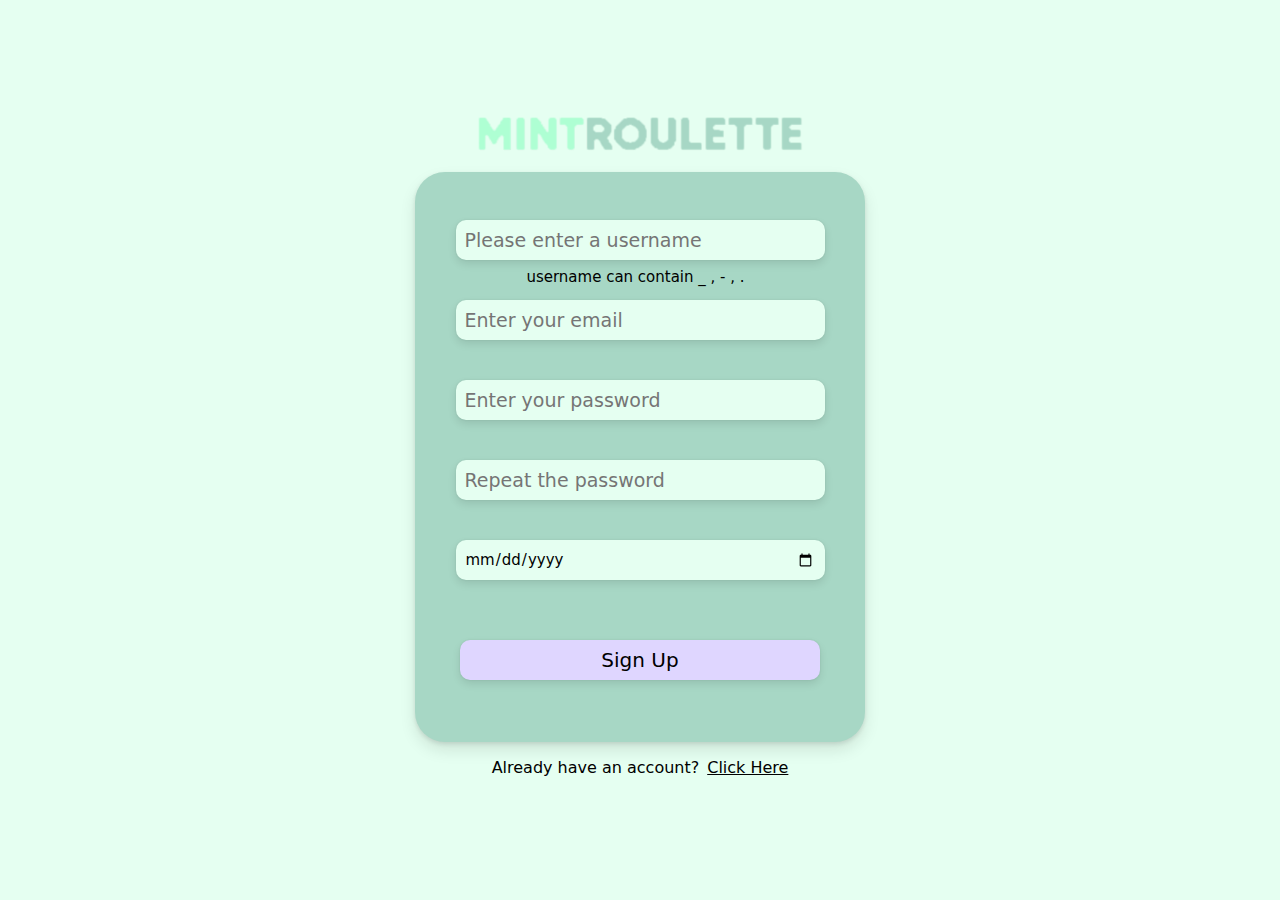
<file: SignUp/index.html>
<!DOCTYPE html>
<html lang="en">
<head>
   <title>Sign Up</title>
   <link rel="stylesheet" href="signup.css">
</head>
<body>
   <div class="root">
      <img src="../pictures/MintTextOnly2.png" id="logoText">
      <div class="infoBox">
         <div class="userNameBox">
            <input type="string" id="userName" class="infoBox1" placeholder="Please enter a username" maxlength="25">
            <div id="userNameError" class="errorBox2">username can contain _  ,  -  ,  .  </div>
         </div>
           <div class="emailBox">
            <input type="email" id="email" class="infoBox1" placeholder="Enter your email">
            <div id="emailError" class="errorBox1"></div>
           </div>
             <div id="passwordBox">
               <div id="boxForCheckBox" class="box1">
                  <input type="password" id="password" class="infoBox1" placeholder="Enter your password" maxlength="30">
                  <input type="checkbox" id="showPassword" class="checkbox">
                  <div id="showPasswordBox" class="showPasswordBox">Show password</div>
               </div>
               <div id="passwordError" class="errorBox1"></div>
             </div>
             <div id="repeatPasswordBox">
               <div id="boxForCheckBox2" class="box1">
                  <input type="password" id="repeatPassword" class="infoBox1" placeholder="Repeat the password" maxlength="30">
                  <input type="checkbox" class="checkbox" id="showPassword2">
                  <div id="showPasswordBox2" class="showPasswordBox">Show password</div>
               </div>
                 <div id="repeatPasswordError" class="errorBox1"></div>
             </div>
             <div id="birthdateBox">
               <input type="date" id="birthdate">
               <div id="birthdateError" class="errorBox1"></div>
             </div>
                 <div id="signupBox">
                  <button id="signup" class="signup">Sign Up</button>
                  <div id="signupError" class="errorBox1"></div>
                 </div>
      </div>
      <div id="loginRedirectBox">
         <div id="redirectTextLeft">Already have an account?</div>
         <a href="../LogIn/index2.html" id="redirectTextRight">Click Here</a>
      </div>
   </div>
   <script type="module" src="signup.js"></script>
</body>
</html>
</file>
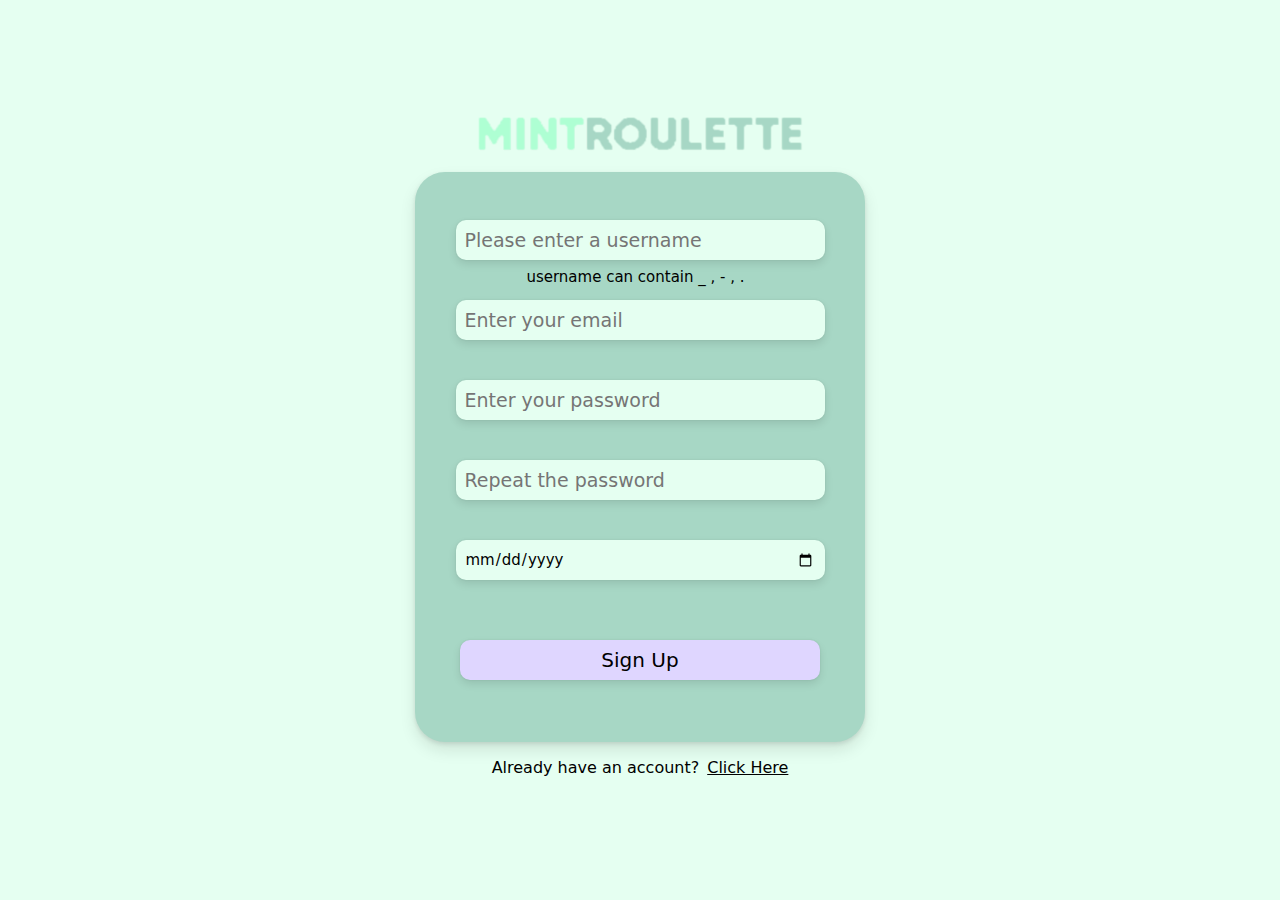
<file: SignUpPage/index.html>
<!DOCTYPE html>
<html lang="en">
<head>
   <title>Sign Up</title>
   <link rel="stylesheet" href="signup.css">
</head>
<body>
   <div class="root">
      <img src="../pictures/MintTextOnly2.png" id="logoText">
      <div class="infoBox">
         <div class="userNameBox">
            <input type="string" id="userName" class="infoBox1" placeholder="Please enter a username" maxlength="25">
            <div id="userNameError" class="errorBox2">username can contain _  ,  -  ,  .  </div>
         </div>
           <div class="emailBox">
            <input type="email" id="email" class="infoBox1" placeholder="Enter your email">
            <div id="emailError" class="errorBox1"></div>
           </div>
             <div id="passwordBox">
               <div id="boxForCheckBox" class="box1">
                  <input type="password" id="password" class="infoBox1" placeholder="Enter your password" maxlength="30">
                  <input type="checkbox" id="showPassword" class="checkbox">
                  <div id="showPasswordBox" class="showPasswordBox">Show password</div>
               </div>
               <div id="passwordError" class="errorBox1"></div>
             </div>
             <div id="repeatPasswordBox">
               <div id="boxForCheckBox2" class="box1">
                  <input type="password" id="repeatPassword" class="infoBox1" placeholder="Repeat the password" maxlength="30">
                  <input type="checkbox" class="checkbox" id="showPassword2">
                  <div id="showPasswordBox2" class="showPasswordBox">Show password</div>
               </div>
                 <div id="repeatPasswordError" class="errorBox1"></div>
             </div>
             <div id="birthdateBox">
               <input type="date" id="birthdate">
               <div id="birthdateError" class="errorBox1"></div>
             </div>
                 <div id="signupBox">
                  <button id="signup" class="signup">Sign Up</button>
                  <div id="signupError" class="errorBox1"></div>
                 </div>
      </div>
      <div id="loginRedirectBox">
         <div id="redirectTextLeft">Already have an account?</div>
         <a href="../LoginPage/login.html" id="redirectTextRight">Click Here</a>
      </div>
   </div>
   <script defer src="signup.js"></script>
</body>
</html>
</file>
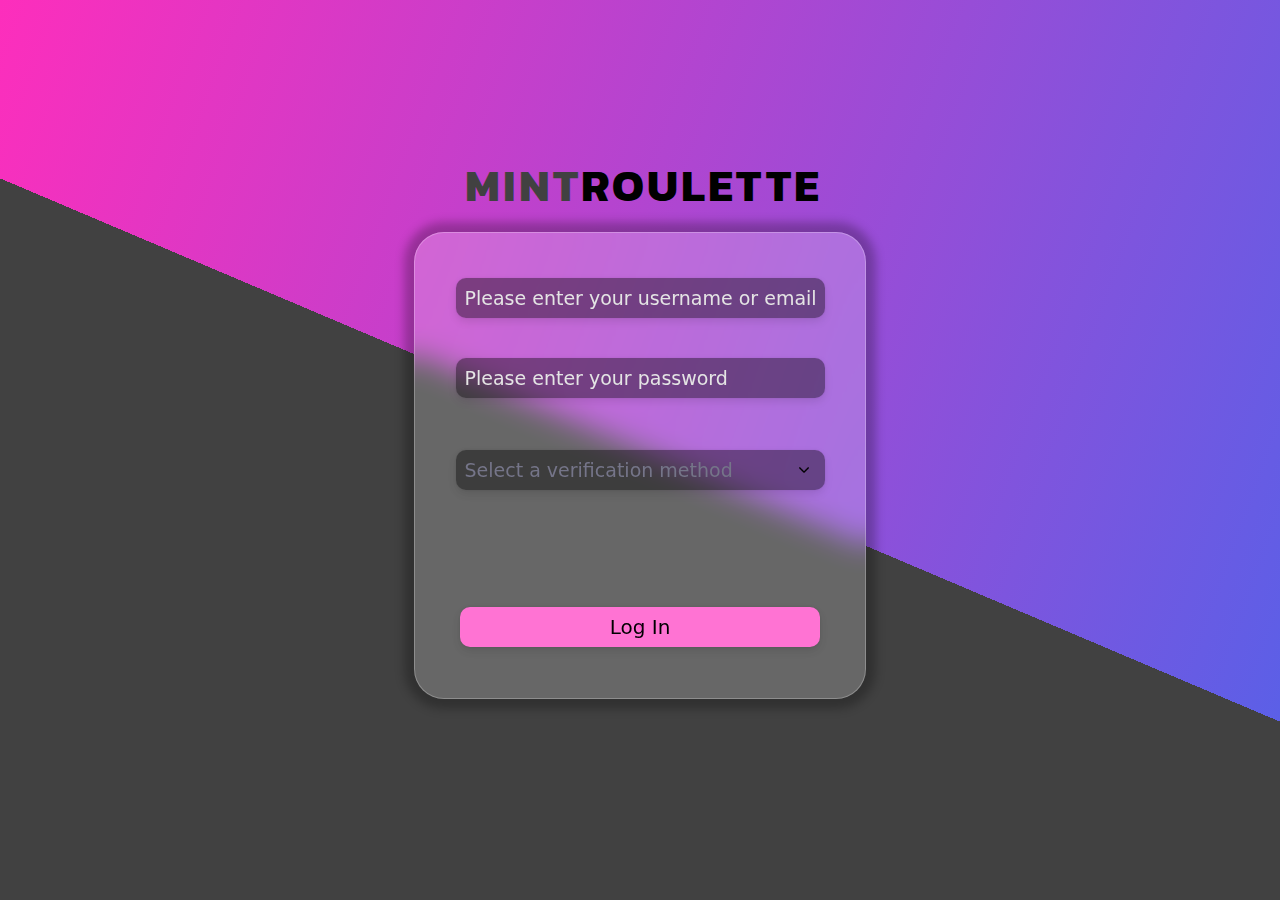
<file: LogIn/index2.html>
<!DOCTYPE html>
<html lang="en">
<head>
   <title>Log In Page</title>
   <link rel="preconnect" href="https://fonts.googleapis.com">
<link rel="preconnect" href="https://fonts.gstatic.com" crossorigin>
<link href="https://fonts.googleapis.com/css2?family=Kanit:ital,wght@0,100;0,200;0,300;0,400;0,500;0,600;0,700;0,800;0,900;1,100;1,200;1,300;1,400;1,500;1,600;1,700;1,800;1,900&display=swap" rel="stylesheet">
   <link rel="stylesheet" href="login.css">
</head>
<body>
   <div class="root">
      <div id="background2"></div>
      <div id="logoText">MINT<span id="logoText2">ROULETTE</span></div>
      <div class="infoBox">
         <div id="userBox">
            <div id="usernameEmailEnterDiv">
               <input id="usernameEmailEnter" class="infoBox1" placeholder="Please enter your username or email"></input>
            </div>
            <div id="usernameEmailEnterError" class="errorBox1"></div>
         </div>
          <div id="passBox">
            <div id="passwordDiv" class="box1">
               <input type="password" id="password" class="infoBox1" placeholder="Please enter your password">
               <input type="checkbox" id="showPassword" class="checkbox">
               <div id="showPasswordBox" class="showPasswordBox">Show password</div>
             </div>
             <div id="passswordError" class="errorBox1"></div>
          </div>
          <div id="VerifyBox">
            <div id="verificationDiv">
               <img src="/pictures/arrow-down-sign-to-navigate.png" id="dropdownIcon">
               <div id="verifySelect" class="infoBox1">Select a verification method</div>
            </div>
            <div id="verifyError" class="errorBox3"></div>
            <input id="verifyInput" class="infoBox1" placeholder="enter your verification code">
            <div id="verifyError2" class="errorBox1"></div>
          </div>
          <div id="signupBox">
            <div class="container">
              <button id="signUpInput" class="signup btn">Log In</button>
            </div>
            <div id="signupError" class="errorBox1"></div>
          </div>
      </div>
      <div id="signupRedirect">
         <div id="redirectTextLeft">Dont have an account?</div>
         <a href="../SignUp/index.html" id="redirectTextRight">Click here</a>
      </div>
   </div>
   <script defer src="login.js"></script>
</body>
</html>
</file>
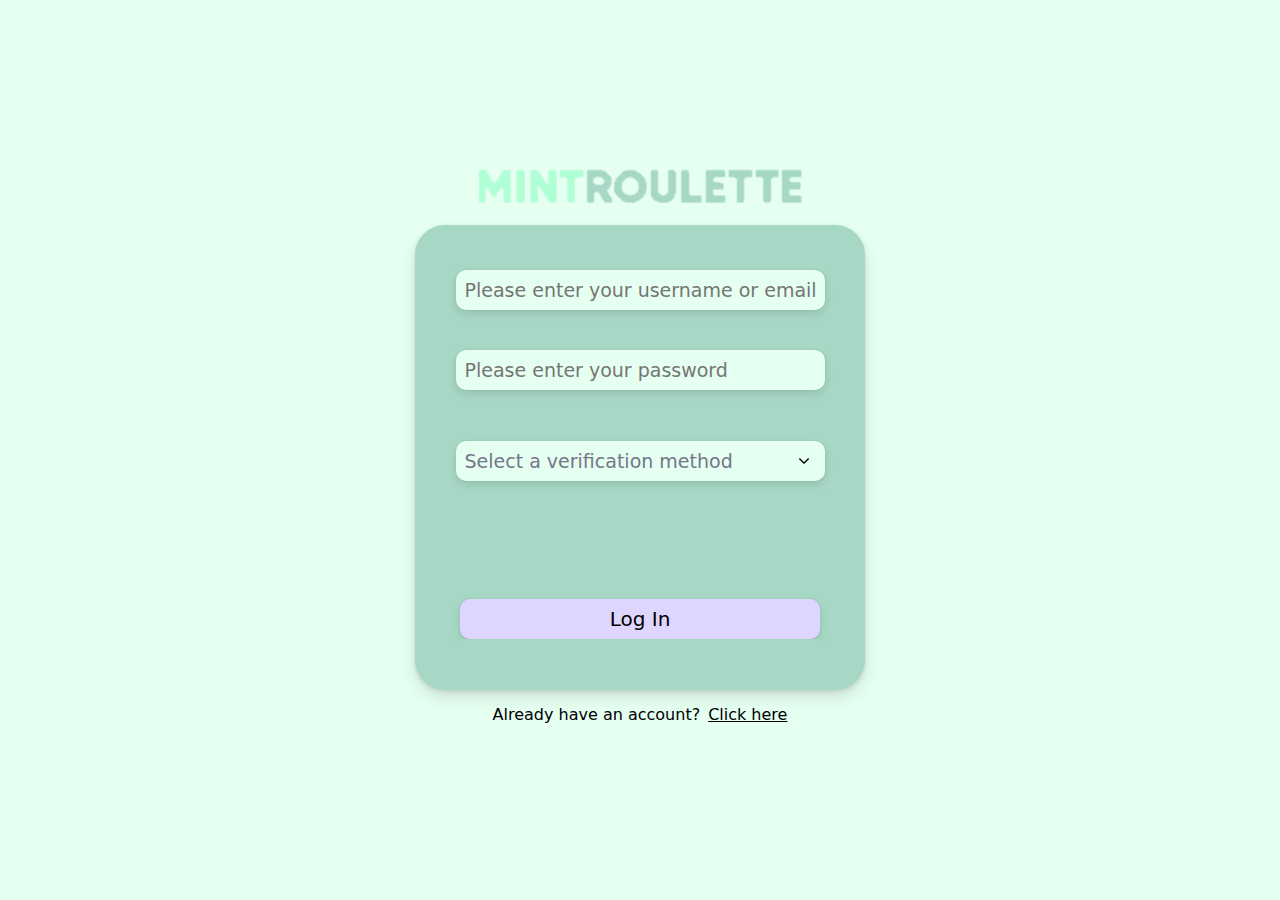
<file: LoginPage/index2.html>
<!DOCTYPE html>
<html lang="en">
<head>
   <title>Log In Page</title>
   <link rel="stylesheet" href="login.css">
</head>
<body>
   <div class="root">
      <img src="../pictures/MintTextOnly2.png" id="logoText">
      <div class="infoBox">
         <div id="userBox">
            <div id="usernameEmailEnterDiv">
               <input id="usernameEmailEnter" class="infoBox1" placeholder="Please enter your username or email"></input>
            </div>
            <div id="usernameEmailEnterError" class="errorBox1"></div>
         </div>
          <div id="passBox">
            <div id="passwordDiv" class="box1">
               <input type="password" id="password" class="infoBox1" placeholder="Please enter your password">
               <input type="checkbox" id="showPassword" class="checkbox">
               <div id="showPasswordBox" class="showPasswordBox">Show password</div>
             </div>
             <div id="passswordError" class="errorBox1"></div>
          </div>
          <div id="VerifyBox">
            <div id="verificationDiv">
               <img src="/pictures/arrow-down-sign-to-navigate.png" id="dropdownIcon">
               <div id="verifySelect" class="infoBox1">Select a verification method</div>
            </div>
            <div id="verifyError" class="errorBox3"></div>
            <input id="verifyInput" class="infoBox1" placeholder="enter your verification code">
            <div id="verifyError2" class="errorBox1"></div>
          </div>
          <div id="signupBox">
            <button id="signUpInput" class="signup">Log In</button>
            <div id="signupError" class="errorBox1"></div>
          </div>
      </div>
      <div id="signupRedirect">
         <div id="redirectTextLeft">Already have an account?</div>
         <a href="../SignUpPage/index.html" id="redirectTextRight">Click here</a>
      </div>
   </div>
   <script defer src="login.js"></script>
</body>
</html>
</file>
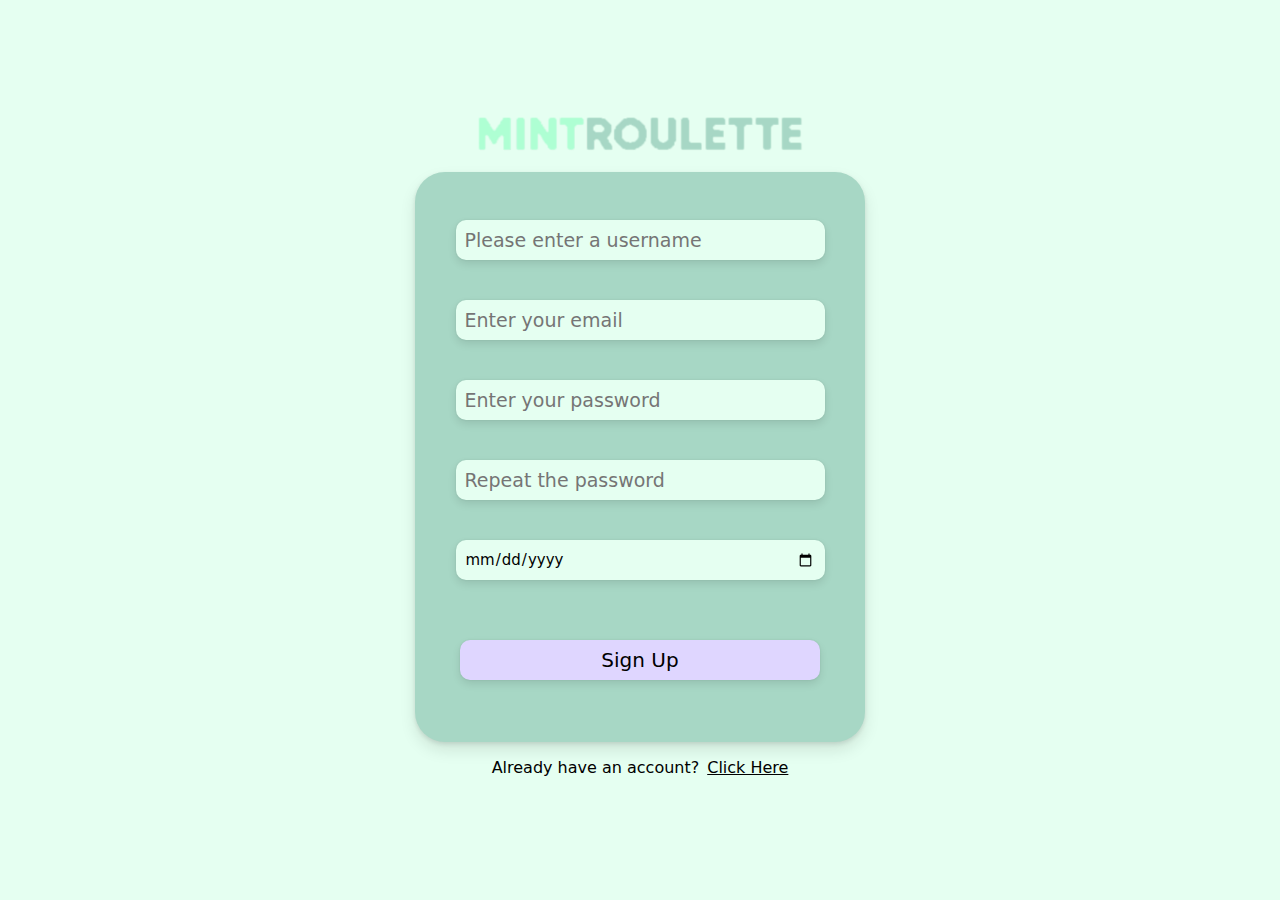
<file: SignUpPage/signup.html>
<!DOCTYPE html>
<html lang="en">
<head>
   <title>Sign Up</title>
   <link rel="stylesheet" href="signup.css">
</head>
<body>
   <div class="root">
      <img src="../pictures/MintTextOnly2.png" id="logoText">
      <div class="infoBox">
         <div class="userNameBox">
            <input type="string" id="userName" class="infoBox1" placeholder="Please enter a username" maxlength="25">
            <div id="userNameError" class="errorBox1"></div>
         </div>
           <div class="emailBox">
            <input id="email" class="infoBox1" placeholder="Enter your email">
            <div id="emailError" class="errorBox1"></div>
           </div>
             <div id="passwordBox">
               <div id="boxForCheckBox" class="box1">
                  <input type="string" id="password" class="infoBox1" placeholder="Enter your password" maxlength="30">
                  <input type="checkbox" id="showPassword" class="checkbox">
                  <div id="showPasswordBox" class="showPasswordBox">Show password</div>
               </div>
               <div id="passwordError" class="errorBox1"></div>
             </div>
             <div id="repeatPasswordBox">
               <div id="boxForCheckBox2" class="box1">
                  <input type="string" id="repeatPassword" class="infoBox1" placeholder="Repeat the password" maxlength="30">
                  <input type="checkbox" class="checkbox" id="showPassword2">
               </div>
                 <div id="repeatPasswordError" class="errorBox1"></div>
             </div>
             <div id="birthdateBox">
               <input type="date" id="birthdate">
               <div id="birthdateError" class="errorBox1"></div>
             </div>
                 <div id="signupBox">
                  <button id="signup" class="signup">Sign Up</button>
                  <div id="signupError" class="errorBox1"></div>
                 </div>
      </div>
      <div id="loginRedirectBox">
         <div id="redirectTextLeft">Already have an account?</div>
         <a href="../LoginPage/login.html" id="redirectTextRight">Click Here</a>
      </div>
   </div>
   <script defer src="signup.js"></script>
</body>
</html>
</file>
<file: SignUp/signup.css>
html {
   height: 100%;
}

body {
   height: 100%;
   margin: 0;
   background-color: #E5FFF1;
}

.root {
   margin: 0;
   height: 100%;
   display: flex;
   justify-content: center;
   align-items: center;
   flex-direction: column;
}

.infoBox {
   height: 570px;
   width: 450px;
   background-color: #A7D7C5;
   border-radius: 30px;
   box-shadow: 0 2px 4px rgba(0, 0, 0, .1), 0 8px 16px rgba(0, 0, 0, .1);
   display: flex;
   gap: 7px;
   flex-direction: column;
   align-items: center;
}

#logoText {
   width: 350px;
   padding-bottom: 15px;
   user-select: none;
}

.infoBox1 {
   height: 40px;
   width: 360px;
   background-color: #E5FFF1;
   border: none;
   border-radius: 10px;
   font-size: 19px;
   font-family: system-ui, -apple-system, BlinkMacSystemFont, 'Segoe UI', Roboto, Oxygen, Ubuntu, Cantarell, 'Open Sans', 'Helvetica Neue', sans-serif;
   padding: 0px 0px 0px 9px;
   box-shadow: 0 0px 2px rgba(0, 0, 0, .1), 0 4px 8px rgba(0, 0, 0, .1);
}

.errorBox1 {
   height: 33px;
   width: 360px;
   background-color: #A7D7C5;
   display: flex;
   justify-content: center;
   align-items: center;
   font-family: system-ui, -apple-system, BlinkMacSystemFont, 'Segoe UI', Roboto, Oxygen, Ubuntu, Cantarell, 'Open Sans', 'Helvetica Neue', sans-serif;
   color: red;
   font-size: 15px;
   user-select: none;
}

.errorBox2 {
   height: 33px;
   width: 360px;
   background-color: #A7D7C5;
   display: flex;
   justify-content: center;
   align-items: center;
   font-family: system-ui, -apple-system, BlinkMacSystemFont, 'Segoe UI', Roboto, Oxygen, Ubuntu, Cantarell, 'Open Sans', 'Helvetica Neue', sans-serif;
   color: black;
   font-size: 15px;
   user-select: none;
}

#birthdate {
   height: 40px;
   width: 350px;
   background-color: #E5FFF1;
   border: none;
   border-radius: 10px;
   font-size: 15px;
   font-family: system-ui, -apple-system, BlinkMacSystemFont, 'Segoe UI', Roboto, Oxygen, Ubuntu, Cantarell, 'Open Sans', 'Helvetica Neue', sans-serif;
   padding: 0px 10px 0px 9px;
   box-shadow: 0 0px 2px rgba(0, 0, 0, .1), 0 4px 8px rgba(0, 0, 0, .1);
}

.signup {
   height: 40px;
   width: 360px;
   background-color: #DFD6FF;
   border: none;
   border-radius: 10px;
   font-family: system-ui, -apple-system, BlinkMacSystemFont, 'Segoe UI', Roboto, Oxygen, Ubuntu, Cantarell, 'Open Sans', 'Helvetica Neue', sans-serif;
   font-size: 20px;
   cursor: pointer;
   margin-top: 20px;
   font-weight: 500;
   box-shadow: 0 0px 2px rgba(0, 0, 0, .1), 0 4px 8px rgba(0, 0, 0, .1);
}

.userNameBox {
   margin-top: 48px;
}

#loginRedirectBox {
   display: flex;
   width: 450px;
   height: 50px;
   align-items: center;
   justify-content: center;
   font-family: system-ui, -apple-system, BlinkMacSystemFont, 'Segoe UI', Roboto, Oxygen, Ubuntu, Cantarell, 'Open Sans', 'Helvetica Neue', sans-serif;
   color: black;
}

#redirectTextRight {
   padding-left: 8px;
   color: black;
}

.box1 {
   width: 100%;
   position: relative;
   display: flex;
   align-items: center;
   justify-content: flex-end;
}

.checkbox {
   position: absolute;
   margin-right: 15px;
   height: 15px;
   width: 15px;
   z-index: 11;
   display: none;
}

.checkbox2 {
   position: absolute;
   margin-right: 15px;
   height: 15px;
   width: 15px;
   z-index: 11;
   display: inline;
}

.showPasswordBox {
   position: absolute;
   margin-right: -25px;
}

.showPasswordBox {
   position: absolute;
   transform: translateX(-50%);
   background-color: #DFD6FF;
   color: black;
   white-space: nowrap;
   padding: 6px;
   border-radius: 7px;
   transition: 0.5s ease;
   right: -55px;
   top: -31px;
   font-family: system-ui, -apple-system, BlinkMacSystemFont, 'Segoe UI', Roboto, Oxygen, Ubuntu, Cantarell, 'Open Sans', 'Helvetica Neue', sans-serif;
   font-size: 13px;
   display: none;
}


.showPasswordBox::before {
   content: "";
   position: absolute;
   transform: translateX(-50%);
   border: 15px solid;
   border-color: #DFD6FF #0000 #0000 #0000;
   left: 50%;
   top: 100%;
}
</file>
<file: SignUpPage/signup.css>
html {
   height: 100%;
}

body {
   height: 100%;
   margin: 0;
   background-color: #E5FFF1;
}

.root {
   margin: 0;
   height: 100%;
   display: flex;
   justify-content: center;
   align-items: center;
   flex-direction: column;
}

.infoBox {
   height: 570px;
   width: 450px;
   background-color: #A7D7C5;
   border-radius: 30px;
   box-shadow: 0 2px 4px rgba(0, 0, 0, .1), 0 8px 16px rgba(0, 0, 0, .1);
   display: flex;
   gap: 7px;
   flex-direction: column;
   align-items: center;
}

#logoText {
   width: 350px;
   padding-bottom: 15px;
   user-select: none;
}

.infoBox1 {
   height: 40px;
   width: 360px;
   background-color: #E5FFF1;
   border: none;
   border-radius: 10px;
   font-size: 19px;
   font-family: system-ui, -apple-system, BlinkMacSystemFont, 'Segoe UI', Roboto, Oxygen, Ubuntu, Cantarell, 'Open Sans', 'Helvetica Neue', sans-serif;
   padding: 0px 0px 0px 9px;
   box-shadow: 0 0px 2px rgba(0, 0, 0, .1), 0 4px 8px rgba(0, 0, 0, .1);
}

.errorBox1 {
   height: 33px;
   width: 360px;
   background-color: #A7D7C5;
   display: flex;
   justify-content: center;
   align-items: center;
   font-family: system-ui, -apple-system, BlinkMacSystemFont, 'Segoe UI', Roboto, Oxygen, Ubuntu, Cantarell, 'Open Sans', 'Helvetica Neue', sans-serif;
   color: red;
   font-size: 15px;
   user-select: none;
}

.errorBox2 {
   height: 33px;
   width: 360px;
   background-color: #A7D7C5;
   display: flex;
   justify-content: center;
   align-items: center;
   font-family: system-ui, -apple-system, BlinkMacSystemFont, 'Segoe UI', Roboto, Oxygen, Ubuntu, Cantarell, 'Open Sans', 'Helvetica Neue', sans-serif;
   color: black;
   font-size: 15px;
   user-select: none;
}

#birthdate {
   height: 40px;
   width: 350px;
   background-color: #E5FFF1;
   border: none;
   border-radius: 10px;
   font-size: 15px;
   font-family: system-ui, -apple-system, BlinkMacSystemFont, 'Segoe UI', Roboto, Oxygen, Ubuntu, Cantarell, 'Open Sans', 'Helvetica Neue', sans-serif;
   padding: 0px 10px 0px 9px;
   box-shadow: 0 0px 2px rgba(0, 0, 0, .1), 0 4px 8px rgba(0, 0, 0, .1);
}

.signup {
   height: 40px;
   width: 360px;
   background-color: #DFD6FF;
   border: none;
   border-radius: 10px;
   font-family: system-ui, -apple-system, BlinkMacSystemFont, 'Segoe UI', Roboto, Oxygen, Ubuntu, Cantarell, 'Open Sans', 'Helvetica Neue', sans-serif;
   font-size: 20px;
   cursor: pointer;
   margin-top: 20px;
   font-weight: 500;
   box-shadow: 0 0px 2px rgba(0, 0, 0, .1), 0 4px 8px rgba(0, 0, 0, .1);
}

.userNameBox {
   margin-top: 48px;
}

#loginRedirectBox {
   display: flex;
   width: 450px;
   height: 50px;
   align-items: center;
   justify-content: center;
   font-family: system-ui, -apple-system, BlinkMacSystemFont, 'Segoe UI', Roboto, Oxygen, Ubuntu, Cantarell, 'Open Sans', 'Helvetica Neue', sans-serif;
   color: black;
}

#redirectTextRight {
   padding-left: 8px;
   color: black;
}

.box1 {
   width: 100%;
   position: relative;
   display: flex;
   align-items: center;
   justify-content: flex-end;
}

.checkbox {
   position: absolute;
   margin-right: 15px;
   height: 15px;
   width: 15px;
   z-index: 11;
   display: none;
}

.checkbox2 {
   position: absolute;
   margin-right: 15px;
   height: 15px;
   width: 15px;
   z-index: 11;
   display: inline;
}

.showPasswordBox {
   position: absolute;
   margin-right: -25px;
}

.showPasswordBox {
   position: absolute;
   transform: translateX(-50%);
   background-color: #DFD6FF;
   color: black;
   white-space: nowrap;
   padding: 6px;
   border-radius: 7px;
   transition: 0.5s ease;
   right: -55px;
   top: -31px;
   font-family: system-ui, -apple-system, BlinkMacSystemFont, 'Segoe UI', Roboto, Oxygen, Ubuntu, Cantarell, 'Open Sans', 'Helvetica Neue', sans-serif;
   font-size: 13px;
   display: none;
}


.showPasswordBox::before {
   content: "";
   position: absolute;
   transform: translateX(-50%);
   border: 15px solid;
   border-color: #DFD6FF #0000 #0000 #0000;
   left: 50%;
   top: 100%;
}
</file>
<file: LogIn/login.css>
html {
   height: 100%;
}

body {
   height: 100%;
   margin: 0;
}

.root {
   margin: 0;
   height: 100%;
   display: flex;
   justify-content: center;
   align-items: center;
   flex-direction: column;
   background: linear-gradient(290deg,#06fa8a,#007bff, #fd2ebc);
   background-size: 300% 300%;
   animation: color 8.5s ease-in-out infinite alternate-reverse;
}

:root {
   --primary-color: #007bff; /* Blue */
   --primary-accent-color: #fd2ebc; 
   --secondary-accent-color: #06fa8a; 
 }

@keyframes color {
   0% {background-position: 0 50%;}
   50% {background-position: 100% 50%;}
   100% {background-position: 0 50%;}
}

#background2 {
   height: 100%;
   width: 100%;
   position: absolute;
   background: linear-gradient(23deg, #414141 50%, transparent 50%);
}

.infoBox {
   height: 465px;
   width: 450px;
   border-radius: 30px;
   box-shadow: 0 2px 4px rgba(0, 0, 0, .1), 0 8px 16px rgba(0, 0, 0, .1);
   display: flex;
   gap: 7px;
   flex-direction: column;
   align-items: center;
   border: 1px solid rgba(255, 255, 255, .25);
   background-color: rgba(255, 255, 255, 0.20);
   box-shadow: 0 0 10px 10px rgba(0, 0, 0, 0.25);
   backdrop-filter: blur(15px);
   z-index: 20;
}

#logoText {
   width: 350px;
   padding-bottom: 13px;
   user-select: none;
   font-family: "Kanit", sans-serif;
   text-align: center;
   font-weight: 700;
   font-style: normal;
   font-size: 45px;
   letter-spacing: 3px;
   color: #414141;
}

#logoText2{
   color: black;
}

#usernameEmailEnterDiv {
   margin-top: 45px;
}

.infoBox1 {
   height: 40px;
   width: 360px;
   background-color: #E5FFF1;
   border: none;
   color: white;
   border-radius: 10px;
   font-size: 19px;
   font-family: system-ui, -apple-system, BlinkMacSystemFont, 'Segoe UI', Roboto, Oxygen, Ubuntu, Cantarell, 'Open Sans', 'Helvetica Neue', sans-serif;
   padding: 0px 0px 0px 9px;
   background-color: rgba(0, 0, 0, 0.40);
   box-shadow: 0 0px 2px rgba(0, 0, 0, .1), 0 4px 8px rgba(0, 0, 0, .1);
}

.infoBox1::placeholder {
   color: #E4E4E4;
}

.errorBox1 {
   height: 33px;
   width: 360px;
   display: flex;
   justify-content: center;
   align-items: center;
   font-family: system-ui, -apple-system, BlinkMacSystemFont, 'Segoe UI', Roboto, Oxygen, Ubuntu, Cantarell, 'Open Sans', 'Helvetica Neue', sans-serif;
   color: red;
   font-size: 15px;
   user-select: none;
}

.container {
	width: 100%;
	display: flex;
	flex-wrap: wrap;
	justify-content: space-around;
}

.container .btn {
	position: relative;
	top: 0;
	left: 0;
	margin: 0;
	display: flex;
	justify-content: center;
	align-items: center;
   height: 40px;
   width: 360px;
   border: none;
   border-radius: 10px;
   font-family: system-ui, -apple-system, BlinkMacSystemFont, 'Segoe UI', Roboto, Oxygen, Ubuntu, Cantarell, 'Open Sans', 'Helvetica Neue', sans-serif;
   font-size: 20px;
   cursor: pointer;
   font-weight: 500;
   box-shadow: 0 0px 2px rgba(0, 0, 0, .1), 0 4px 8px rgba(0, 0, 0, .1);
   display: flex;
   align-items: center;
   justify-content: center;
   background: #ff73d3;
}

.container .btn button {
	position: absolute;
	top: 0;
	left: 0;
	width: 100%;
	height: 100%;
	display: flex;
	justify-content: center;
	align-items: center;
	background: rgba(253, 46, 188, 0.7);
	box-shadow: 0 2px 30px rgba(0, 0, 0, 0.1);
	border-bottom: 1px solid rgba(255, 255, 255, 0.1);
	border-top: 1px solid rgba(255, 255, 255, 0.1);
	border-radius: 16px;
	padding: 10px;
	letter-spacing: 1px;
	text-decoration: none;
	overflow: hidden;
	color: #fff;
	font-weight: 400px;
	z-index: 1;
	transition: 0.2s;
	backdrop-filter: blur(15px);
}
.container .btn:hover button {
	letter-spacing: 2px;
}
.container .btn button::before {
	content: "";
	position: absolute;
	top: 0;
	left: 0;
	width: 50%;
	height: 100%;
	background: linear-gradient(to left, rgba(255, 255, 255, 0.15), transparent);
	transform: skewX(45deg) translate(0);
	transition: 0.2s;
	filter: blur(7px);
}
.container .btn:hover button::before {
	transform: skewX(45deg) translate(200px);
}
.container .btn::before {
	content: "";
	position: absolute;
	left: 50%;
	transform: translatex(-50%);
	bottom: 50%;
	width: 1px;
	height: 1px;
	border-radius: 10px;
	transition: 0.1s;
	transition-delay: 0.5;
}
.container .btn:hover::before /*redBlack them width 85%*/ {
	bottom: 50%;
	height: 50%;
	width: 100%;
	border-radius: 100px;
}

.container .btn::after {
	content: "";
	position: absolute;
	left: 50%;
	transform: translatex(-50%);
	top: 50%;
	width: 1px;
	height: 1px;
	border-radius: 10px;
	transition: 0.1s;
	transition-delay: 0.5;
}
.container .btn:hover::after /*redBlack them width 85%*/ {
	top: 50%;
	height: 50%;
	width: 100%;
	border-radius: 30px;
}
.container .btn:nth-child(1)::before, /*chnage 1*/
.container .btn:nth-child(1)::after {
	background: var(--primary-accent-color);
	box-shadow: 0 0 5px var(--primary-accent-color), 0 0 5px var(--primary-accent-color), 0 0 5px var(--primary-accent-color),
		0 0 0px var(--primary-accent-color);
}

.goBackButton {
   font-family: system-ui, -apple-system, BlinkMacSystemFont, 'Segoe UI', Roboto, Oxygen, Ubuntu, Cantarell, 'Open Sans', 'Helvetica Neue', sans-serif;
   color: black;
   font-size: 15px;
   cursor: pointer;
   display: inline;
   text-decoration: underline;
}

.showPasswordBox {
   position: absolute;
   margin-right: -25px;
}

.showPasswordBox {
   position: absolute;
   transform: translateX(-50%);
   background-color: #DFD6FF;
   color: black;
   white-space: nowrap;
   padding: 6px;
   border-radius: 7px;
   transition: 0.5s ease;
   right: -55px;
   top: -31px;
   font-family: system-ui, -apple-system, BlinkMacSystemFont, 'Segoe UI', Roboto, Oxygen, Ubuntu, Cantarell, 'Open Sans', 'Helvetica Neue', sans-serif;
   font-size: 13px;
   display: none;
}


.showPasswordBox::before {
   content: "";
   position: absolute;
   transform: translateX(-50%);
   border: 15px solid;
   border-color: #DFD6FF #0000 #0000 #0000;
   left: 50%;
   top: 100%;
}

.box1 {
   width: 100%;
   position: relative;
   display: flex;
   align-items: center;
   justify-content: flex-end;
}

#VerifyBox {
   display: flex;
   justify-content: center;
   flex-direction: column;
   align-items: center;
   gap: 5px;
   height: 162px;
}

.checkbox {
   position: absolute;
   margin-right: 15px;
   height: 15px;
   width: 15px;
   z-index: 11;
   display: none;
}

.checkbox2 {
   position: absolute;
   margin-right: 15px;
   height: 15px;
   width: 15px;
   z-index: 11;
   display: inline;
}

#verificationDiv { 
   position: relative;
   display: flex;
   align-items: center;
   justify-content: flex-end;
   cursor: pointer;
}

#dropdownIcon {
   height: 10px;
   width: 10px;
   position: absolute;
   margin-right: 16px;
}

#verifySelect {
   display: flex;
   align-items: center;
   color: #757589;
}

.dropdownSelect {
   position: absolute;
   width: 369px;
   background-color: #E5FFF1;
   height: 93px;
   margin-top: 120px;
   display: flex;
   flex-direction: column;
   gap: 3px;
}

.row1 {
   font-family: system-ui, -apple-system, BlinkMacSystemFont, 'Segoe UI', Roboto, Oxygen, Ubuntu, Cantarell, 'Open Sans', 'Helvetica Neue', sans-serif;
   font-size: 19px;
   padding-left: 9px;
   color: #757589;
   height: 40px;
   width: 360px;
   margin-top: 10px;
   display: flex;
   align-items: center;
}

.row2 {
   font-family: system-ui, -apple-system, BlinkMacSystemFont, 'Segoe UI', Roboto, Oxygen, Ubuntu, Cantarell, 'Open Sans', 'Helvetica Neue', sans-serif;
   font-size: 19px;
   padding-left: 9px;
   color: #757589;
   height: 40px;
   width: 360px;
   display: flex;
   align-items: center;
}

.infoBoxForEmail {
   height: 40px;
   width: 360px;
   background-color: #DFD6FF;
   border: none;
   border-radius: 10px;
   font-size: 19px;
   font-family: system-ui, -apple-system, BlinkMacSystemFont, 'Segoe UI', Roboto, Oxygen, Ubuntu, Cantarell, 'Open Sans', 'Helvetica Neue', sans-serif;
   padding: 0px 0px 0px 9px;
   box-shadow: 0 0px 2px rgba(0, 0, 0, .1), 0 4px 8px rgba(0, 0, 0, .1);
   cursor: pointer;
   margin: 0px 0px 3px 0px;
}

#verifyInput {
   margin-top: 11px;
   visibility: hidden;
}

.infoBox5 {
   height: 40px;
   width: 369px;
   background-color: #E5FFF1;
   border: none;
   border-radius: 10px;
   font-size: 15px;
   font-family: system-ui, -apple-system, BlinkMacSystemFont, 'Segoe UI', Roboto, Oxygen, Ubuntu, Cantarell, 'Open Sans', 'Helvetica Neue', sans-serif;
   padding: 0px 10px 0px 9px;
   box-shadow: 0 0px 2px rgba(0, 0, 0, .1), 0 4px 8px rgba(0, 0, 0, .1);
   box-sizing: border-box;
}

.signup {
   
}

#signupRedirect {
   display: flex;
   width: 450px;
   height: 50px;
   align-items: center;
   justify-content: center;
   font-family: system-ui, -apple-system, BlinkMacSystemFont, 'Segoe UI', Roboto, Oxygen, Ubuntu, Cantarell, 'Open Sans', 'Helvetica Neue', sans-serif;
   color: black;
}

#redirectTextRight {
   padding-left: 8px;
   color: black;
}
</file>
<file: LoginPage/login.css>
html {
   height: 100%;
}

body {
   height: 100%;
   margin: 0;
   background-color: #E5FFF1;
}

.root {
   margin: 0;
   height: 100%;
   display: flex;
   justify-content: center;
   align-items: center;
   flex-direction: column;
}

.infoBox {
   height: 465px;
   width: 450px;
   background-color: #A7D7C5;
   border-radius: 30px;
   box-shadow: 0 2px 4px rgba(0, 0, 0, .1), 0 8px 16px rgba(0, 0, 0, .1);
   display: flex;
   gap: 7px;
   flex-direction: column;
   align-items: center;
}

#logoText {
   width: 350px;
   padding-bottom: 15px;
   user-select: none;
}

#usernameEmailEnterDiv {
   margin-top: 45px;
}

.infoBox1 {
   height: 40px;
   width: 360px;
   background-color: #E5FFF1;
   border: none;
   border-radius: 10px;
   font-size: 19px;
   font-family: system-ui, -apple-system, BlinkMacSystemFont, 'Segoe UI', Roboto, Oxygen, Ubuntu, Cantarell, 'Open Sans', 'Helvetica Neue', sans-serif;
   padding: 0px 0px 0px 9px;
   box-shadow: 0 0px 2px rgba(0, 0, 0, .1), 0 4px 8px rgba(0, 0, 0, .1);
}

.errorBox1 {
   height: 33px;
   width: 360px;
   background-color: #A7D7C5;
   display: flex;
   justify-content: center;
   align-items: center;
   font-family: system-ui, -apple-system, BlinkMacSystemFont, 'Segoe UI', Roboto, Oxygen, Ubuntu, Cantarell, 'Open Sans', 'Helvetica Neue', sans-serif;
   color: red;
   font-size: 15px;
   user-select: none;
}

.goBackButton {
   font-family: system-ui, -apple-system, BlinkMacSystemFont, 'Segoe UI', Roboto, Oxygen, Ubuntu, Cantarell, 'Open Sans', 'Helvetica Neue', sans-serif;
   color: black;
   font-size: 15px;
   cursor: pointer;
   display: inline;
   text-decoration: underline;
}

.showPasswordBox {
   position: absolute;
   margin-right: -25px;
}

.showPasswordBox {
   position: absolute;
   transform: translateX(-50%);
   background-color: #DFD6FF;
   color: black;
   white-space: nowrap;
   padding: 6px;
   border-radius: 7px;
   transition: 0.5s ease;
   right: -55px;
   top: -31px;
   font-family: system-ui, -apple-system, BlinkMacSystemFont, 'Segoe UI', Roboto, Oxygen, Ubuntu, Cantarell, 'Open Sans', 'Helvetica Neue', sans-serif;
   font-size: 13px;
   display: none;
}


.showPasswordBox::before {
   content: "";
   position: absolute;
   transform: translateX(-50%);
   border: 15px solid;
   border-color: #DFD6FF #0000 #0000 #0000;
   left: 50%;
   top: 100%;
}

.box1 {
   width: 100%;
   position: relative;
   display: flex;
   align-items: center;
   justify-content: flex-end;
}

#VerifyBox {
   display: flex;
   justify-content: center;
   flex-direction: column;
   align-items: center;
   gap: 5px;
   height: 162px;
}

.checkbox {
   position: absolute;
   margin-right: 15px;
   height: 15px;
   width: 15px;
   z-index: 11;
   display: none;
}

.checkbox2 {
   position: absolute;
   margin-right: 15px;
   height: 15px;
   width: 15px;
   z-index: 11;
   display: inline;
}

#verificationDiv { 
   position: relative;
   display: flex;
   align-items: center;
   justify-content: flex-end;
   cursor: pointer;
}

#dropdownIcon {
   height: 10px;
   width: 10px;
   position: absolute;
   margin-right: 16px;
}

#verifySelect {
   display: flex;
   align-items: center;
   color: #757589;
}

.dropdownSelect {
   position: absolute;
   width: 369px;
   background-color: #E5FFF1;
   height: 93px;
   margin-top: 120px;
   display: flex;
   flex-direction: column;
   gap: 3px;
}

.row1 {
   font-family: system-ui, -apple-system, BlinkMacSystemFont, 'Segoe UI', Roboto, Oxygen, Ubuntu, Cantarell, 'Open Sans', 'Helvetica Neue', sans-serif;
   font-size: 19px;
   padding-left: 9px;
   color: #757589;
   height: 40px;
   width: 360px;
   margin-top: 10px;
   display: flex;
   align-items: center;
}

.row2 {
   font-family: system-ui, -apple-system, BlinkMacSystemFont, 'Segoe UI', Roboto, Oxygen, Ubuntu, Cantarell, 'Open Sans', 'Helvetica Neue', sans-serif;
   font-size: 19px;
   padding-left: 9px;
   color: #757589;
   height: 40px;
   width: 360px;
   display: flex;
   align-items: center;
}

.infoBoxForEmail {
   height: 40px;
   width: 360px;
   background-color: #DFD6FF;
   border: none;
   border-radius: 10px;
   font-size: 19px;
   font-family: system-ui, -apple-system, BlinkMacSystemFont, 'Segoe UI', Roboto, Oxygen, Ubuntu, Cantarell, 'Open Sans', 'Helvetica Neue', sans-serif;
   padding: 0px 0px 0px 9px;
   box-shadow: 0 0px 2px rgba(0, 0, 0, .1), 0 4px 8px rgba(0, 0, 0, .1);
   cursor: pointer;
   margin: 0px 0px 3px 0px;
}

#verifyInput {
   margin-top: 11px;
   visibility: hidden;
}

.infoBox5 {
   height: 40px;
   width: 369px;
   background-color: #E5FFF1;
   border: none;
   border-radius: 10px;
   font-size: 15px;
   font-family: system-ui, -apple-system, BlinkMacSystemFont, 'Segoe UI', Roboto, Oxygen, Ubuntu, Cantarell, 'Open Sans', 'Helvetica Neue', sans-serif;
   padding: 0px 10px 0px 9px;
   box-shadow: 0 0px 2px rgba(0, 0, 0, .1), 0 4px 8px rgba(0, 0, 0, .1);
   box-sizing: border-box;
}

.signup {
   height: 40px;
   width: 360px;
   background-color: #DFD6FF;
   border: none;
   border-radius: 10px;
   font-family: system-ui, -apple-system, BlinkMacSystemFont, 'Segoe UI', Roboto, Oxygen, Ubuntu, Cantarell, 'Open Sans', 'Helvetica Neue', sans-serif;
   font-size: 20px;
   cursor: pointer;
   font-weight: 500;
   box-shadow: 0 0px 2px rgba(0, 0, 0, .1), 0 4px 8px rgba(0, 0, 0, .1);
   display: flex;
   align-items: center;
   justify-content: center;
}

#signupRedirect {
   display: flex;
   width: 450px;
   height: 50px;
   align-items: center;
   justify-content: center;
   font-family: system-ui, -apple-system, BlinkMacSystemFont, 'Segoe UI', Roboto, Oxygen, Ubuntu, Cantarell, 'Open Sans', 'Helvetica Neue', sans-serif;
   color: black;
}

#redirectTextRight {
   padding-left: 8px;
   color: black;
}
</file>
